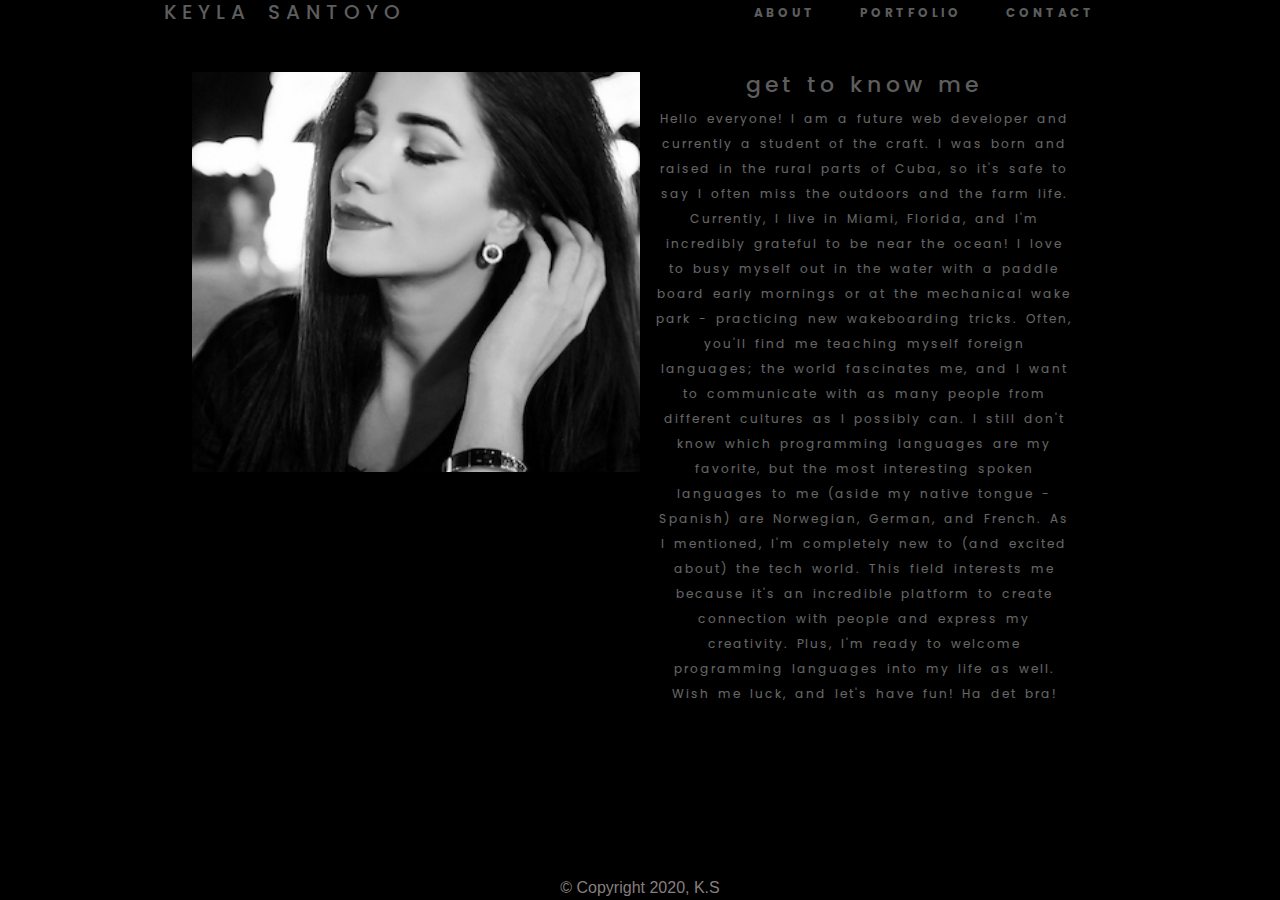
<file: index.html>
<!DOCTYPE html>
<html lang="en">
<head>
   
    <meta charset="utf-8">
    <meta name="viewport" content="width=device-width, initial-scale=1, shrink-to-fit=no">

    <link rel="stylesheet" href="https://stackpath.bootstrapcdn.com/bootstrap/4.4.1/css/bootstrap.min.css" integrity="sha384-Vkoo8x4CGsO3+Hhxv8T/Q5PaXtkKtu6ug5TOeNV6gBiFeWPGFN9MuhOf23Q9Ifjh" crossorigin="anonymous">
    <link rel="stylesheet" href="./assets/css/style.css">
    <link href="https://fonts.googleapis.com/css?family=Poppins&display=swap" rel="stylesheet">
    
     <title>About</title>
</head>
<body>
 
 

 
  <nav>
    <div class="myname">
       
      <h5>keyla santoyo</h5>

   </div>
          
       <ul class="the-links">

        <li><a href="./index.html" target="_blank">About</a></li>
        <li><a href="./Portfolio.html">Portfolio</a></li>
        <li><a href="./contact.html">Contact</a></li>
              
            </ul>
            </nav>

 <!--
            <nav class="navbar navbar-expand-lg navbar-light bg-light">
              <a class="navbar-brand" href="#" class= "myname">Keyla Santoyo</a>
              <button class="navbar-toggler" type="button" data-toggle="collapse" data-target="#navbarNavAltMarkup" aria-controls="navbarNavAltMarkup" aria-expanded="false" aria-label="Toggle navigation">
                <span class="navbar-toggler-icon"></span>
              </button>
              <div class="collapse navbar-collapse" id="navbarNavAltMarkup">
                <div class="navbar-nav" class= "the-links">
                  <a class="nav-item nav-link active" href="./index.html">About <span class="sr-only">(current)</span></a>
                  <a class="nav-item nav-link" href="./Portfolio.html">Portfolio</a>
                  <a class="nav-item nav-link" href="./contact.html">Contact</a>
                 
                </div>
              </div>
            </nav>



            <nav class="navbar navbar-expand-md bg-dark navbar-dark">
                <a class="navbar-brand" class= "myname" href="#">Keyla Santoyo</a>
                <button class="navbar-toggler" type="button" data-toggle="collapse" data-target="#collapsibleNavbar">
                  <span class="navbar-toggler-icon"></span>
                </button>
                <div class="collapse navbar-collapse" id="collapsibleNavbar">
                    <ul class="the-links">

                        <li><a href="./index.html" target="_blank">About</a></li>
                        <li><a href="./Portfolio.html">Portfolio</a></li>
                        <li><a href="./contact.html">Contact</a></li>
                              
                            </ul>
                </div>  
              </nav>

            -->

    


<div class="container" class= "aboutContainer" style="width: 70%; height:70%">

    

              <!---  <div class="col-6" class="picDiv">

                                <img class="pic" class="img-fluid" class="responsive" src="./assets/images/kk 2.jpg" alt="portrait"
                                style="opacity:1; height:100%;  width: 100%; display: flex">
                                </div>
             

                <div class="col">
                                <img class="right" class="img-fluid" class="responsive" src="./assets/images/kbwright.jpg" alt="right side of face"
                                style="opacity: 1; height: 380px; width: 110%; display:flex">--->

            


                  <div class= "row">

                      <div class="col-6" id="pic">
                        </div>
                         <!--- <img class="pic" class="img-fluid" class="responsive" src="./assets/images/kk 2.jpg" alt="portrait"
                          style="opacity:1; height:100%;  width: 100%; display: flex">
                          </div>--->


                  <div class="col-6" class="p">
                                <h1>Get to Know Me</h1>
                                <p>
                                    Hello everyone! I am a future web developer and currently a student of the craft. 
                                    I was born and raised in the rural parts of Cuba, so it's safe to say I often
                                    miss the outdoors and the farm life. Currently, I live in Miami, Florida, and I'm incredibly grateful to be near the ocean! 
                                    I love to busy myself out in the water with a paddle board early mornings or at the 
                                    mechanical wake park - practicing new wakeboarding tricks. Often, you'll find me teaching myself foreign languages; 
                                    the world fascinates me, and I want to communicate with as many people from different cultures as I possibly can. 
                                    I still don't know which programming languages are my favorite, but the most interesting spoken languages to me 
                                    (aside my native tongue - Spanish) are Norwegian, German, and French. 
                                    As I mentioned, I'm completely new to (and excited about) the tech world. 
                                    This field interests me because it's an incredible platform to create connection with people and express my creativity. 
                                    Plus, I'm ready to welcome programming languages into my life as well. 
                                    Wish me luck, and let's have fun! 
                                
                                    Ha det bra!
                                </p>
                  </div>
                  
                  

                  </div> 
                  
                  </div>
              </div>     
       </div>
       <div class="footer"><large>&copy; Copyright 2020, K.S</large>
       </div>     
      </div>
        
                <script src="https://code.jquery.com/jquery-3.4.1.slim.min.js" integrity="sha384-J6qa4849blE2+poT4WnyKhv5vZF5SrPo0iEjwBvKU7imGFAV0wwj1yYfoRSJoZ+n" crossorigin="anonymous"></script>
                <script src="https://cdn.jsdelivr.net/npm/popper.js@1.16.0/dist/umd/popper.min.js" integrity="sha384-Q6E9RHvbIyZFJoft+2mJbHaEWldlvI9IOYy5n3zV9zzTtmI3UksdQRVvoxMfooAo" crossorigin="anonymous"></script>
                <script src="https://stackpath.bootstrapcdn.com/bootstrap/4.4.1/js/bootstrap.min.js" integrity="sha384-wfSDF2E50Y2D1uUdj0O3uMBJnjuUD4Ih7YwaYd1iqfktj0Uod8GCExl3Og8ifwB6" crossorigin="anonymous"></script>
    </body>
 </html>
</file>
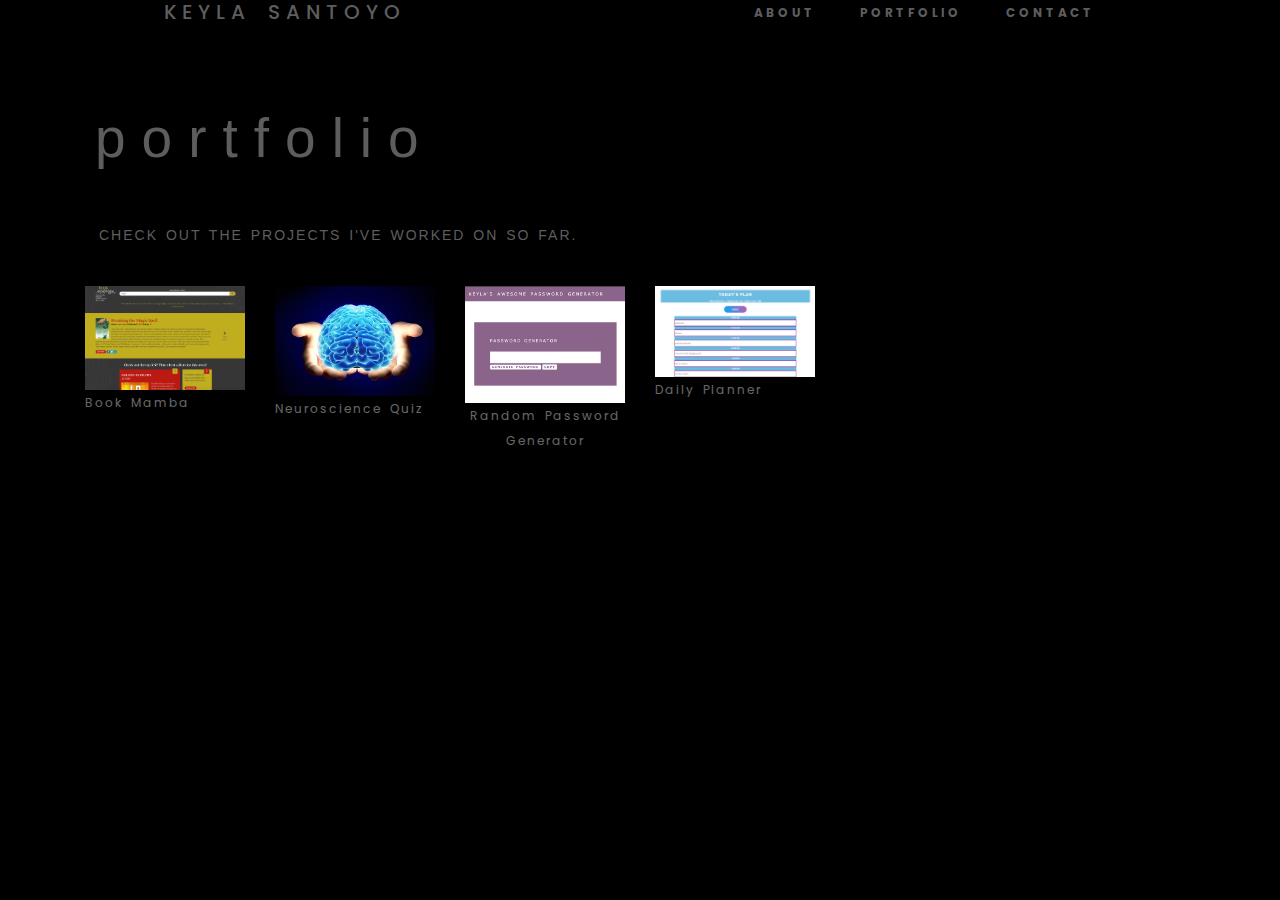
<file: Portfolio.html>
<!DOCTYPE html>
<html lang="en">
<head>
   
   
    <meta charset="utf-8">
    <meta name="viewport" content="width=device-width, initial-scale=1, shrink-to-fit=no">
    <link rel="stylesheet" href="https://stackpath.bootstrapcdn.com/bootstrap/4.4.1/css/bootstrap.min.css" integrity="sha384-Vkoo8x4CGsO3+Hhxv8T/Q5PaXtkKtu6ug5TOeNV6gBiFeWPGFN9MuhOf23Q9Ifjh" crossorigin="anonymous">

    <link rel="stylesheet" href="./assets/css/style.css">
    <link href="https://fonts.googleapis.com/css?family=Poppins&display=swap" rel="stylesheet">
    
    
    
    <title>Portfolio</title>



</head>
<body>



    <nav>
       <div class="myname">
       
       <h5>keyla santoyo</h5>

       </div>
          
       <ul class="the-links">

        <li><a href="./index.html" target="index.html">About</a></li>
        <li><a href="./Portfolio.html">Portfolio</a></li>
        <li><a href="./contact.html">Contact</a></li>
              
            </ul>
            </nav>
    <div class="container">



          
            <div class="row">
              <div class="col-md-12" class="contain1" style="font-size: 55px; width: 100%;
              padding: 25px;
              text-transform:lowercase;
              letter-spacing: 16px;
              text-align: left;
             
              color:rgb(155, 155, 155);
              opacity: 0.6;">
                Portfolio
              </div>
                <div class="row">
                </div>
                    <div class="row">
                        <div class="col-md-12">
                        <div class="row">
                            <div class="col-md-12">
                        </div>
                            </div>
                        </div>
                <div class="row">
                <div class="col-md-12" class="contain2" style="color:rgb(155, 155, 155); 
                opacity: 0.6; width: 100%; 
                font-size: 14px;
                padding: 20px;
                padding-bottom: 40px; 
                letter-spacing: 2px;
                text-transform: uppercase;
                margin-left: 39px;
                word-spacing: 2px;">
                Check out the projects I've worked on so far.
              </div>
            </div>
          </div>
            </div>
          <div class="row">
              <div class="col-md-12">
              <div class="row">
                  <div class="col-md-12">
              </div>
                  </div>
                </div>
              



            <div class="container" class="contain3"> 
                <div class="row">
                  <div class="col-md-2">
                    
                    <a href="https://omiinaya.github.io/Project1/">
                    <img class="img-responsive" target=" blank" href="https://omiinaya.github.io/Project1/"
                       src="assets/images/project1.png">
                      </a>
                      <p>Book Mamba</p>
                  </div>
                  <div class="col-md-2" >
                    
                    <a href="https://keylasan.github.io/neuroQuiz/">
                    <img class="img-responsive" target=" blank" href="dhttps://keylasan.github.io/neuroQuiz/"
                    src="assets/images/neuro.jpg">
                    </a>
                    <p>Neuroscience Quiz</p>
                  </div>
                  <div class="col-md-2" >
                    
                    <a href="https://keylasan.github.io/password/">
                    <img class="img-responsive" target=" blank" href="https://keylasan.github.io/password/"
                    src="assets/images/passwordGenerator.png">
                    </a>
                    <p>Random Password Generator</p>
                  </div>
                  <div class="col-md-2" >
                    
                    <a href=" https://keylasan.github.io/Day-Planner/">
                    <img class="img-responsive" target=" blank" href=" https://keylasan.github.io/Day-Planner/"
                    src="assets/images/lifeIsNow.png">
                  </a>
                  <p>Daily Planner</p>
                  </div>

                  <!--
                  <div class="col-md-2" >
                    <img class="img-responsive" src="assets/images/apis.png" >
                  </div>
                  <div class="col-md-2" >
                    <img class="img-responsive" src="assets/images/raindrop.png">
                  </div>      
                </div> 
            </div>
           


                <div class="container" class="contain3">
                <div class="row">
                    <div class="col-md-2">
                      <img class="img-responsive" src="assets/images/apismellifera.png">
                    </div>
                    <div class="col-md-2" >
                      <img class="img-responsive" src="assets/images/python.png">
                    </div>
                    <div class="col-md-2" >
                      <img class="img-responsive" src="assets/images/regius.png" >
                    </div>
                    <div class="col-md-2" >
                      <img class="img-responsive" src="assets/images/reptilia.png" >
                    </div>
                    <div class="col-md-2" >
                      <img class="img-responsive" src="assets/images/rhopalocera.png" >
                    </div>
                    <div class="col-md-2" >
                      <img class="img-responsive" src="assets/images/caliphoria.png" >
                    </div>      
                  </div>  
                </div>


                -->
                    </div>      
                  </div>  

              </div>
            



           
              <script src="https://code.jquery.com/jquery-3.4.1.slim.min.js" integrity="sha384-J6qa4849blE2+poT4WnyKhv5vZF5SrPo0iEjwBvKU7imGFAV0wwj1yYfoRSJoZ+n" crossorigin="anonymous"></script>
              <script src="https://cdn.jsdelivr.net/npm/popper.js@1.16.0/dist/umd/popper.min.js" integrity="sha384-Q6E9RHvbIyZFJoft+2mJbHaEWldlvI9IOYy5n3zV9zzTtmI3UksdQRVvoxMfooAo" crossorigin="anonymous"></script>
              <script src="https://stackpath.bootstrapcdn.com/bootstrap/4.4.1/js/bootstrap.min.js" integrity="sha384-wfSDF2E50Y2D1uUdj0O3uMBJnjuUD4Ih7YwaYd1iqfktj0Uod8GCExl3Og8ifwB6" crossorigin="anonymous"></script>
  </body>
</html>
</file>
<file: assets/css/style.css>
*{

margin: 0px;
padding: 0px;
box-sizing: border-box;
}
html{
    height: 100%;
}


nav{

display: flex;
justify-content: space-around;
align-items: right;
min-height: 8vh;
background-color: black; 
font-family: 'Poppins', sans-serif;
}

.myname{
    
    color:rgb(155, 155, 155);
    opacity: 0.6;
    text-transform: uppercase;
    letter-spacing: 6px;
    font-size: 2px;
    word-spacing: 6px;
    font-family:'Poppins', sans-serif;
}

.the-links{

display: flex;
justify-content: space-around;
width: 30%;
}

.the-links a{

    color:rgb(155, 155, 155);
    opacity: 0.6;
    text-decoration: none;
    letter-spacing: 3px;
    font-weight: bold;
    font-size: 12px;
    text-transform: uppercase;
    background-color: black;
}

.the-links li{

list-style: none;
    
}

.footer{
   margin-top: auto;
   background-color: black;
   color:rgb(135, 127, 127);
   text-align: center;
   }

body{
min-height: 100%;   
background:black;
display: flex;
flex-direction: column;
}

/*.pic{
   
   opacity: 66%;
   display: flex;
   -webkit-filter: contrast(120%);
}*/

#pic{
  cursor: pointer;
  position: relative;
  overflow:hidden;
  background:url(../images/keylaBack.jpg) no-repeat;
 
  background-size: cover;
  height:400px;
  width:400px;


  

}

#pic::before{
  content: "";
  position:absolute;
  filter:sepia(100%);
  opacity: 0;
  background:url(../images/keylaBack.jpg) no-repeat;
  background-size: cover;
  height:40px;
  width:500px;

}

#pic:hover:before{
  opacity:.7;
  animation: glitch 1.5s infinite linear;
}

@keyframes glitch{
  0%{
    top:0;
    background-position:12px 0;
  }
  20%{
    top:80px;
    background-position: -10px -80px;
  }
  40%{
    top:160px;
    background-position:6px -160px;
  }
  60%{
    top:240px;
    background-position: -6px -240px;
  }
  80%{
    top:320px;
    background-position:10px -320px;
  }
  100%{
    top:400px;
    background-position: -12px -400px;
  }
}

.col{
    padding-left: 0;
}

.aboutmoi{
    width: 100%;
    height: 100%;
    margin-left:30px;
}

h1{

color:rgb(155, 155, 155); 
opacity: 0.6; 
font-family: 'Poppins', sans-serif;
font-size: 22px;
letter-spacing: 4px;
text-transform: lowercase;
text-align: center;
word-spacing: 2px;
}


p{

    color:rgb(255, 255, 255);
    opacity: 0.4;
    font-family:'Poppins', sans-serif;
    font-size: 12px;
    word-spacing: 3px;
    line-height: 25px;
    text-align: center;
    letter-spacing: 2px;
    display:flex;
    width: 100%;
    height:100%;
    
}

/*.left:hover {
    border-style: solid;
    padding-top:10px;
}

.right:hover {
    border-style: solid;
    padding-top:10px;
}
*/




.container{
   
    width:100%;
}

  .contain1{
color:rgb(155, 155, 155); 
opacity: 0.6; 
font-family: 'Poppins', sans-serif;
font-size: 50px;
padding: 20px;
letter-spacing: 6px;
text-align: auto;
margin-top: 10px;

width: 100%;
}


.contain2 {
width: 100%; 
padding: 30px;
color:rgb(155, 155, 155); 
opacity: 0.6; 
font-family: 'Poppins', sans-serif;
font-size: 13px;
letter-spacing: 2px;
text-transform: uppercase;
text-align: center;
margin-top: 10px;
word-spacing: 2px;
}


.contain3 {
    width: 100%; 
padding: 100px;

    }


.img-responsive{
    width: 100%;

}

input[type=text] {
    width: 100%;
    padding: 12px 20px;
    margin: 8px 0;
    box-sizing: border-box;
    border: 2px solid rgb(133, 126, 126);
    border-radius: 4px;
    -webkit-transition: 0.5s;
    transition: 0.5s;
    outline: none;
    background-color: rgba(39, 41, 40, 0.212);
    color: rgb(133, 126, 126);
    font-size: 14px;
  }
  
  input[type=text]:focus {
    border: 3px solid rgb(158, 161, 131);
  }

  .message{
        width: 100%;
        height: 150px;
        padding: 12px 20px;
        box-sizing: border-box;
      }


      .button {
        display: inline-block;
        border-radius: 4px;
        background-color: #1612113a;
        border: 2px solid rgb(133, 126, 126);
        color: rgb(133, 126, 126);
        text-align: center;
        font-size: 14px;
        padding: 10px;
        width: 90px;
        transition: all 0.5s;
        cursor: pointer;
        margin: 5px;
      }
      
      .button span {
        cursor: pointer;
        display: inline-block;
        position: relative;
        transition: 0.5s;
      }
      
      .button span:after {
        content: '\00bb';
        position: absolute;
        opacity: 0;
        top: 0;
        right: -20px;
        transition: 0.5s;
      }
      
      .button:hover span {
        padding-right: 25px;
      }
      
      .button:hover span:after {
        opacity: 1;
        right: 0;
      }
  
      .inputs{
        color:rgb(155, 155, 155);
        font-family: 'Poppins', sans-serif;
      }

      .picDiv{
        display:flex;
        margin-top: 200px;
      }

      .pic{
        display:flex;
      }
      
    .aboutContainer{
      text-align: center;
      align-items: center;
    }
</file>
